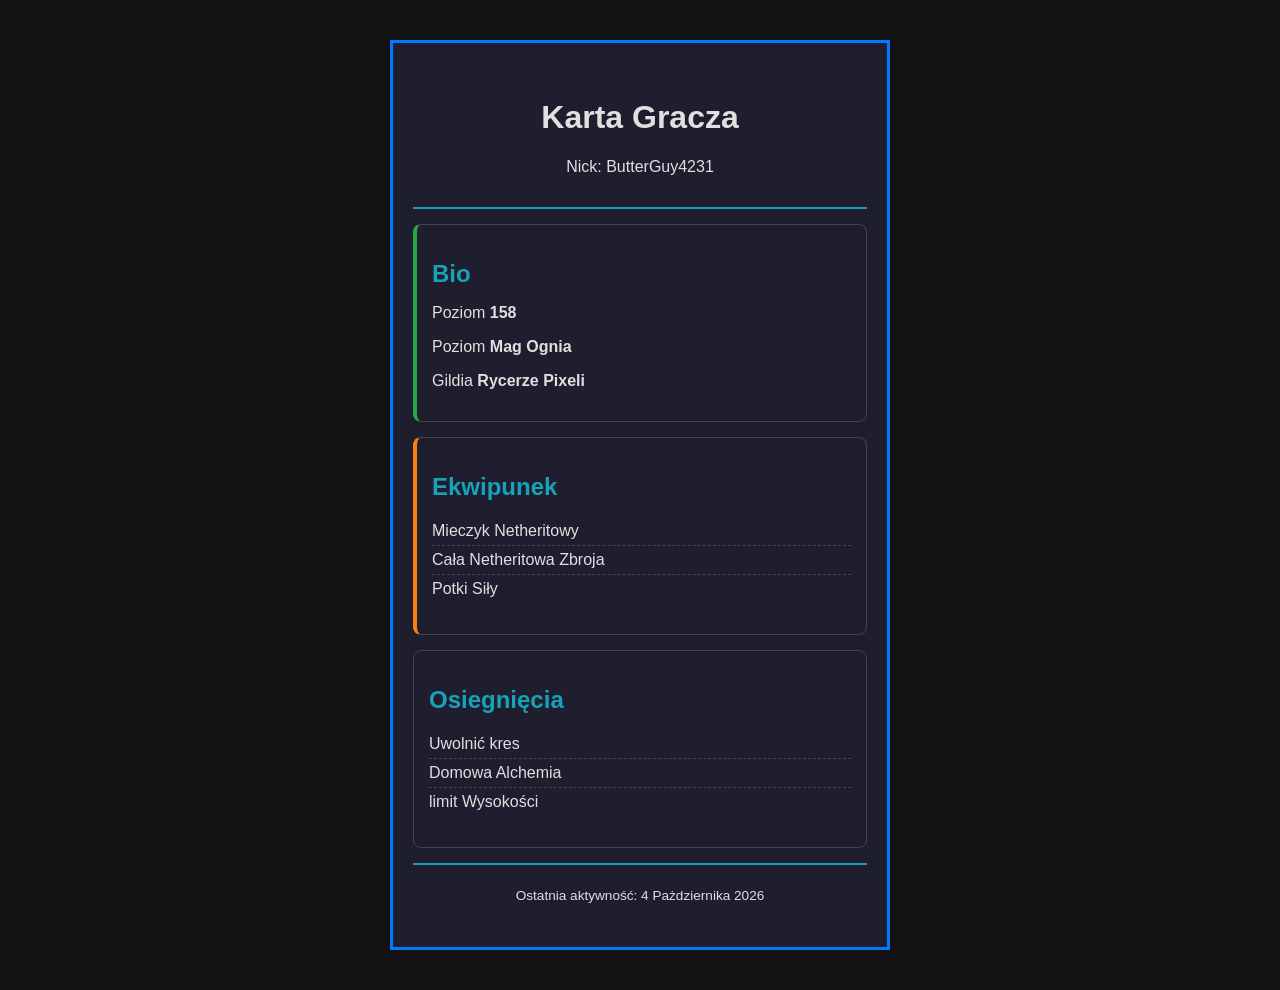
<file: lekcja3/index.html>
<!DOCTYPE html>
<html lang="pl">
<head>
  <meta charset="UTF-8">
  <meta name="viewport" content="width=device-width, initial-scale=1.0">
  <title>Karta Gracza</title>
  <link rel="stylesheet" href="style.css">
</head>
<body>
  <main class="player-card">

    
    <!-- TODO: dodaj sekcje karty gracza -->
    <header class="card-header">
      <h1>Karta Gracza</h1>
      <p>Nick: <span class="highlight"></span>
      ButterGuy4231
      </p>
    </header>
    <section class="card-section bio">
      <h2>Bio</h2>
      <p>Poziom <strong>158</strong></p>
      <p>Poziom <strong>Mag Ognia</strong></p>
      <p>Gildia <strong>Rycerze Pixeli</strong></p>
    </section>
    <section class="card-section equipment">
      <h2>Ekwipunek</h2>
      <ul>
        <li>Mieczyk Netheritowy</li>
        <li>Cała Netheritowa Zbroja</li>
        <li>Potki Siły</li>
      </ul>
    </section>
    <section class="card-section Achievements">
      <h2>Osiegnięcia</h2>
      <ul>
        <li>Uwolnić kres</li>
        <li>Domowa Alchemia</li>
        <li>limit Wysokości</li>
      </ul>
    </section>
    <footer class="card-footer">
      <p>
        Ostatnia aktywność:
        <time datetime="2026-10-09">4 Pażdziernika 2026</time>
      </p>
    </footer>
  </main>
</body>
</html>
</file>
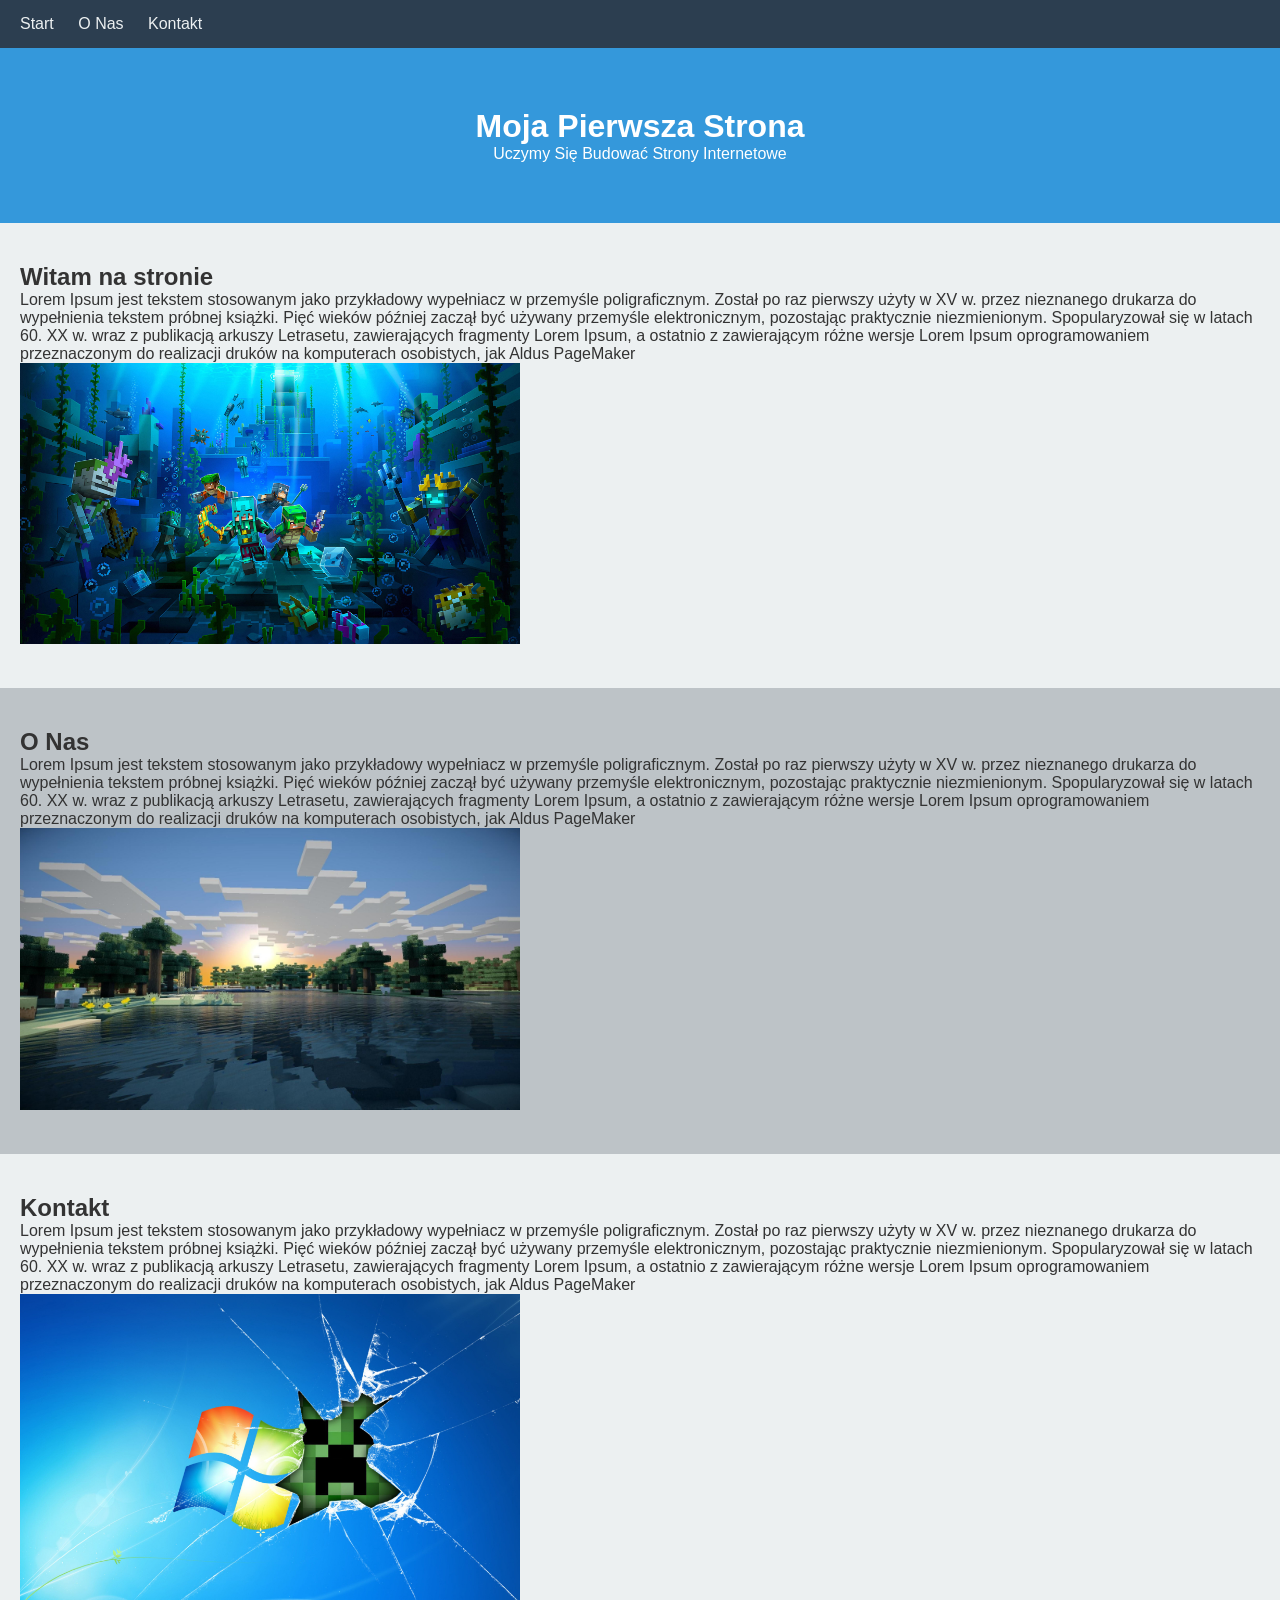
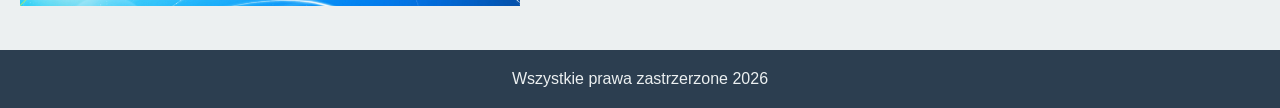
<file: lekcja4/index.html>
<!DOCTYPE html>
<html lang="pl">
<head>
  <meta charset="UTF-8">
  <meta name="viewport" content="width=device-width, initial-scale=1.0">
  <title>Moja strona</title>
  <link rel="stylesheet" href="style.css">
</head>
<body>
  <nav>
    <a href="#start">Start</a>
    <a href="#o-nas">O Nas</a>
    <a href="#kontakt">Kontakt</a>
  </nav>

  <header>
    <h1>Moja Pierwsza Strona</h1>
    <p>Uczymy Się Budować Strony Internetowe</p>
  </header>

  <section id="start" class="light">
    <h2>Witam na stronie</h2>
    <p>
      Lorem Ipsum jest tekstem stosowanym jako przykładowy wypełniacz w przemyśle poligraficznym.
       Został po raz pierwszy użyty w XV w. przez nieznanego drukarza do wypełnienia tekstem próbnej książki.
       Pięć wieków później zaczął być używany przemyśle elektronicznym, pozostając praktycznie niezmienionym.
       Spopularyzował się w latach 60. XX w. wraz z publikacją arkuszy Letrasetu,
       zawierających fragmenty Lorem Ipsum,
       a ostatnio z zawierającym różne wersje Lorem Ipsum oprogramowaniem przeznaczonym do realizacji druków na komputerach osobistych,
       jak Aldus PageMaker
      
    </p>
    <img src="images/wp12583037-3373077672.jpg" width="500">
  </section>

  <section id="o-nas" class="dark">
    <h2>O Nas</h2>
    <p>
      Lorem Ipsum jest tekstem stosowanym jako przykładowy wypełniacz w przemyśle poligraficznym.
       Został po raz pierwszy użyty w XV w. przez nieznanego drukarza do wypełnienia tekstem próbnej książki.
       Pięć wieków później zaczął być używany przemyśle elektronicznym, pozostając praktycznie niezmienionym.
       Spopularyzował się w latach 60. XX w. wraz z publikacją arkuszy Letrasetu,
       zawierających fragmenty Lorem Ipsum,
       a ostatnio z zawierającym różne wersje Lorem Ipsum oprogramowaniem przeznaczonym do realizacji druków na komputerach osobistych,
       jak Aldus PageMaker
      
    </p>
    <img src="images/wp5961273-3332401426.jpg" width="500">
    </section>
  <section id="Kontakt" class="light">
    <h2>Kontakt</h2>
    <p>
      Lorem Ipsum jest tekstem stosowanym jako przykładowy wypełniacz w przemyśle poligraficznym.
       Został po raz pierwszy użyty w XV w. przez nieznanego drukarza do wypełnienia tekstem próbnej książki.
       Pięć wieków później zaczął być używany przemyśle elektronicznym, pozostając praktycznie niezmienionym.
       Spopularyzował się w latach 60. XX w. wraz z publikacją arkuszy Letrasetu,
       zawierających fragmenty Lorem Ipsum,
       a ostatnio z zawierającym różne wersje Lorem Ipsum oprogramowaniem przeznaczonym do realizacji druków na komputerach osobistych,
       jak Aldus PageMaker
      
    </p>
    <img src="images/wp7842586.jpg" width="500">
  </section>

  <footer>Wszystkie prawa zastrzerzone 2026</footer>

</body>
</html>
</file>
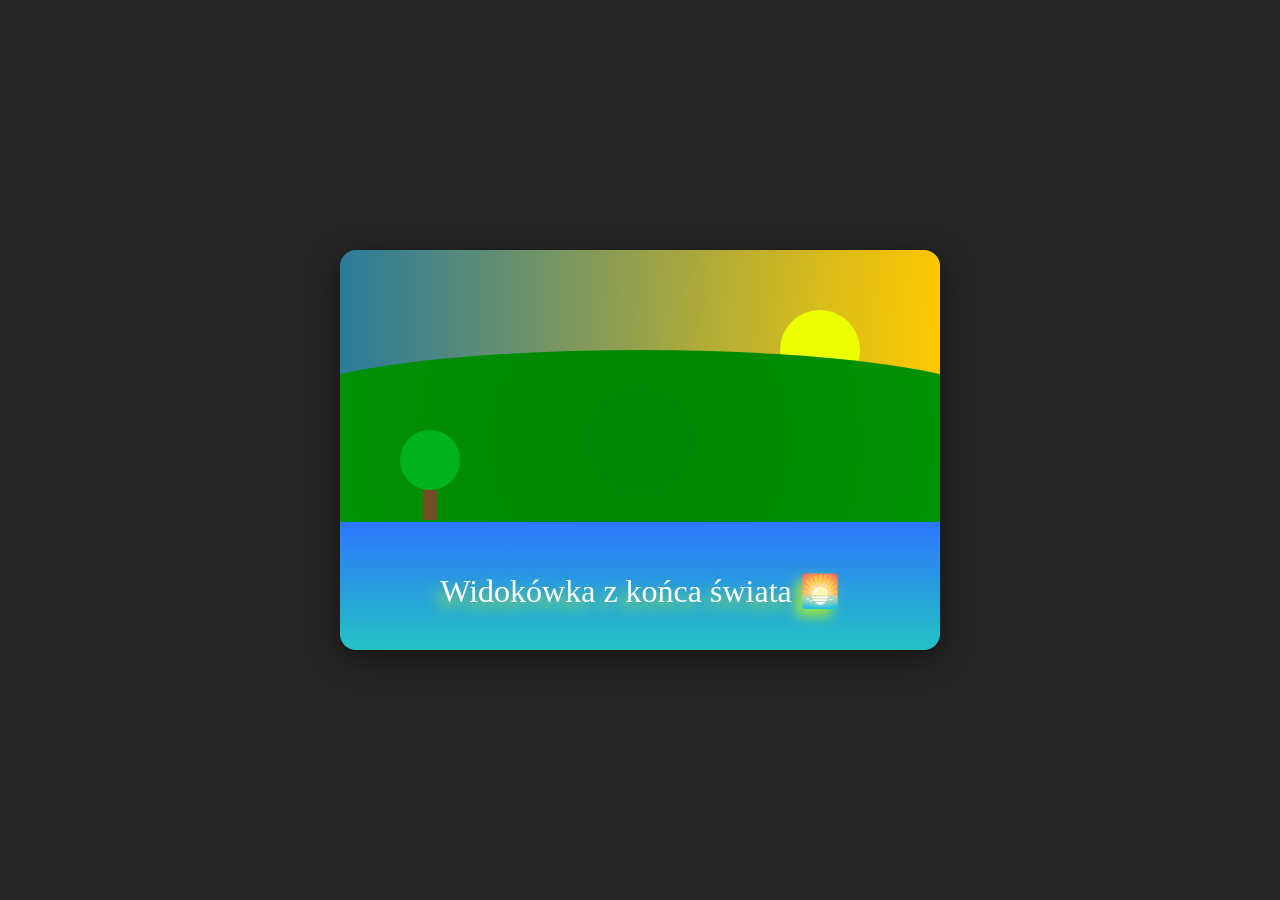
<file: lekcja5/index.html>
<!DOCTYPE html>
<html lang="pl">
<head>
  <meta charset="UTF-8">
  <meta name="viewport" content="width=device-width, initial-scale=1.0">
  <title>Pocztówka CSS</title>
  <link rel="stylesheet" href="style.css">
</head>
<body>
  <div class="postcard">
    <div class="sky"></div>
    <div class="sun"></div>
    <div class="hills"></div>
    <div class="water"></div>
    <div class="tree">
      <div class="tree-top"></div>
      <div class="tree-trunk"></div>
    </div>
    <div class="text-overlay">Widokówka z końca świata 🌅</div>
  </div>
</body>
</html>
</file>
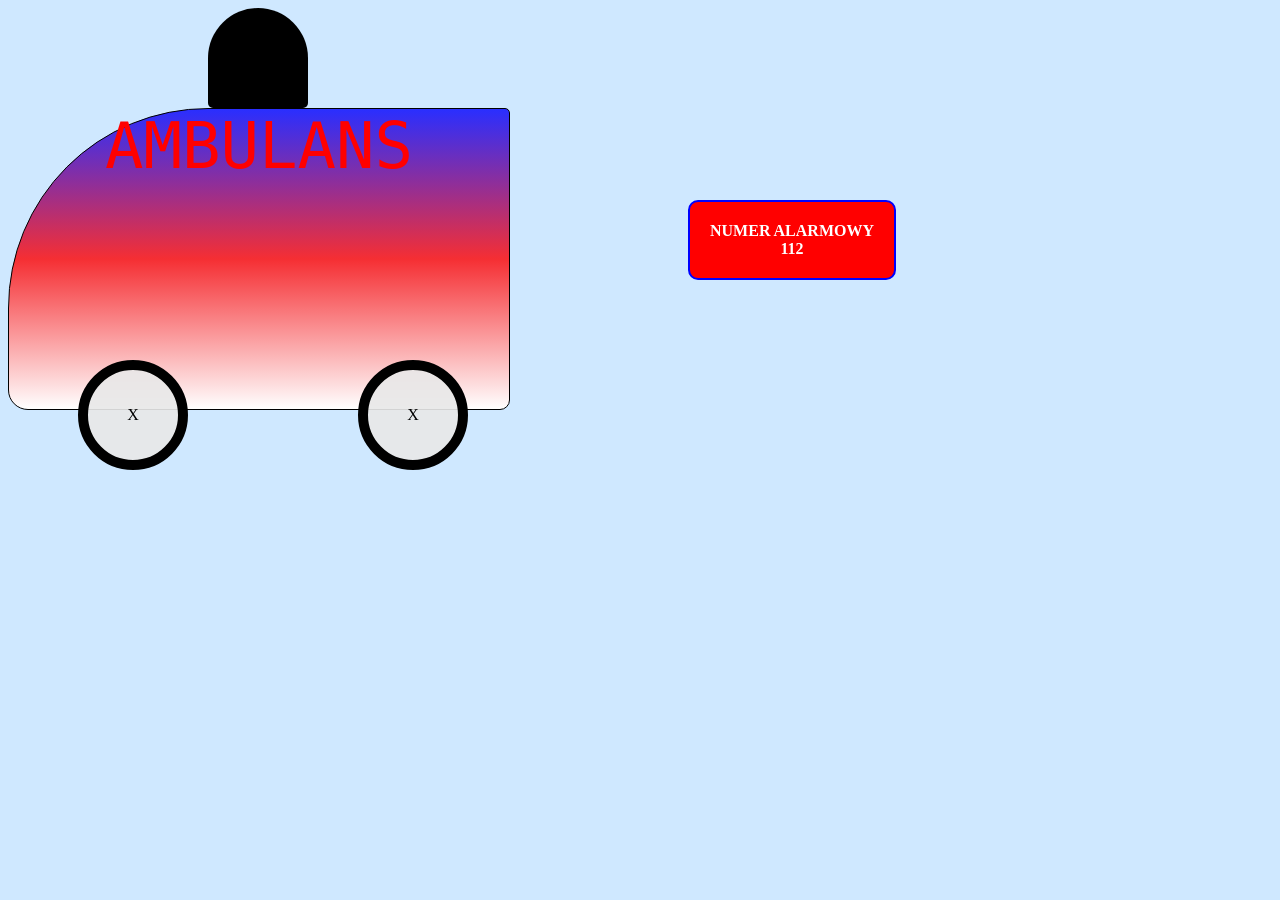
<file: lekcja7/index.html>
<!DOCTYPE html>
<html lang="pl">
<head>
	<meta charset="utf-8">
	<link rel="stylesheet" href="style.css">
</head>
<body>
	<div id="siren"></div>
	<div id="ambulance">AMBULANS</div>
	<div id="wheel-front" class="wheel"><br /><br />X</div>
	<div id="wheel-back" class="wheel"><br /><br />X</div>
	<div id="emergency">NUMER ALARMOWY<br />112</div>
</body>
</html>
</file>
<file: lekcja3/style.css>
/* === Reset i zmienne === */
:root {
	--color-primary: #007bff;
	--color-accent: #17a2b8;
	--color-highlight: #ffc107;
	--color-bg: #1e1e2e;
	--color-text: #e0e0e0;
	--color-border: #444;
}
*,
*::before,
*::after {
	box-sizing: border-box;
}
body {
	margin: 0;
	padding: 0;
	font-family: "Segoe UI", Tahoma, Geneva, Verdana, sans-serif;
	background-color: #121212;
	color: var(--color-text);
}
.player-card {
	max-width: 500px;
	margin: 40px auto;
	padding: 20px;
	border: 3px solid var(--color-primary);
	background-color: var(--color-bg);
	transition: transform 0.2s ease;
}
.player-card:hover {
	transform: scale(1.01);
}
.card-header {
	padding: 15px;
	margin-bottom: 15px;
	border-bottom: 2px solid var(--color-accent);
	text-align: center;
}
.card-section {
	padding: 15px;
	margin-bottom: 15px;
	border: 1px solid var(--color-border);
	border-radius: 8px;
}
.card-section:hover {
	border-color: var(--color-primary);
	box-shadow: 0 0 10px rgba(0, 123, 255, 0.3);
}
.card-section h2 {
	margin-bottom: 10px;
	color: var(--color-accent);
}
.bio {
	border-left: 4px solid #28a745;
}
.equipment {
	border-left: 4px solid #fd7e14;
}
.achievements {
	border-left: 4px solid #6f42c1;
}
.card-section ul {
	list-style: none;
	padding-left: 0;
}
.card-section li {
	padding: 5px 0;
	border-bottom: 1px dashed var(--color-border);
}
.card-section li:last-child {
	border-bottom: none;
}
.card-section li:hover {
	background-color: rgba(255, 255, 255, 0.05);
	padding-left: 5px;
}
.highlight {
	color: var(--color-highlight);
	font-weight: bold;
}
.card-footer {
	padding: 10px;
	margin-top: 15px;
	border-top: 2px solid var(--color-accent);
	text-align: center;
	font-size: 0.85em;
}
.achievements details {
	margin-top: 10px;
	padding: 10px;
	border: 1px dashed var(--color-border);
	border-radius: 5px;
}
.achievements summary {
	cursor: pointer;
	color: var(--color-accent);
	font-weight: bold;
}
.achievements summary:hover {
	color: var(--color-highlight);
}
</file>
<file: lekcja4/style.css>
* {
  margin: 0;
  padding: 0;
  box-sizing: border-box;
}

html {
  scroll-behavior: smooth;
}

body {
  font-family: Arial, sans-serif;
  color: #333;
}

nav {
  background-color: #2c3e50;
  padding: 15px 20px;
  position: sticky;
  top: 0;
}

nav a {
  color: #ecf0f1;
  text-decoration: none;
  margin-right: 20px;
  font-size: 16px;
  transition: transform 0.2s ease, color 0.2s ease;
  display: inline-block;
}

nav a:hover {
  color: #3498db;
  transform: scale(1.10)
}

header {
  background-color: #3498db;
  color: white;
  padding: 60px 20px;
  text-align: center;
}

section {
  padding: 40px 20px;
}

.light {
  background-color: #ecf0f1;
}

.dark {
  background-color: #bdc3c7;
}

footer {
  background-color: #2c3e50;
  color: #ecf0f1;
  padding: 20px;
  text-align: center;
}

section:hover {
  box-shadow: inset 0 0 15px rgba(52, 152, 219, 0.6);
}
</file>
<file: lekcja5/style.css>
* {
  margin: 0;
  padding: 0;
  box-sizing: border-box;
}

body {
  display: flex;
  justify-content: center;
  align-items: center;
  min-height: 100vh;
  background-color: hsl(0, 0%, 15%);
}

.postcard {
  position: relative;
  width: 600px;
  height: 400px;
  overflow: hidden;
  border-radius: 16px;
  box-shadow: 0 8px 32px rgba(0, 0, 0, 0.5);
}

.sky {
  position: absolute;
  top: 0;
  left: 0;
  width: 100%;
  height: 65%;
  /* TODO: background sky gradient */
  background: linear-gradient(90deg, rgba(42, 123, 155, 1) 0%, rgba(255, 195, 0, 1) 100%);
}
.sun {
  position: absolute;
  top: 60px;
  right: 80px;
  width: 80px;
  height: 80px;
  /* TODO: sun shape and glow */
  border-radius: 200px 200px 200px 200px;
-webkit-border-radius: 200px 200px 200px 200px;
-moz-border-radius: 200px 200px 200px 200px;
background: #ebff00;
  /* TODO: sun color experiment */
  box-shadow: 20px 18px 400px 20px rgba(249,255,0,1);
-webkit-box-shadow: 20px 18px 400px 20px rgba(249,255,0,1);
-moz-box-shadow: 20px 18px 400px 20px rgba(249,255,0,1);
}

.hills {
  position: absolute;
  bottom: 30%;
  left: -10%;
  width: 120%;
  height: 45%;
  /* TODO: hills shape */
  background: radial-gradient(circle,rgba(0, 133, 4, 1) 0%, rgba(0, 148, 5, 1) 100%);
  border-radius: 50% 50% 0 0 / 30% 30% 0 0;
}

.water {
  position: absolute;
  bottom: 0;
  left: 0;
  width: 100%;
  height: 32%;
  /* TODO: water color and transparency */
  background: linear-gradient(0deg,rgba(34, 195, 195, 1) 0%, rgba(45, 118, 253, 1) 100%);
}

.text-overlay {
  position: absolute;
  bottom: 40px;
  left: 0;
  width: 100%;
  text-align: center;
  font-family: Georgia, serif;
  /* TODO: text styling and shadow */
  text-shadow: -6px 7px 13px rgba(203,255,0,0.75);
  color: hsl(0, 0%, 100%);
  font-size: 2rem;
  /* TODO: text color experiment */
}

.tree-top{
  border-radius: 50%;
  background: hsl(130, 100%, 35%);
  width: 60px;
  height: 60px;
}

.tree-trunk{
  width: 14px;
  height: 30px;
  background: hsl(30, 50%, 30%);
  margin: auto;
}

.tree{
  position: absolute;
  left: 10%;
  top: 45%;
}
</file>
<file: lekcja7/style.css>
body {
	background-color: #cfe8ff;
}

#ambulance {
	/* TODO: dodaj rozmiar, ramkę, zaokrąglenia, stylowanie napisu i gradient w tle */
	width: 500px;
	height: 300px;
	border: 1px solid black;
	border-radius: 200px 5px 10px 20px;
	text-align: center;
	color: red;
	font-family: monospace;
	font-size: 64px;
	/*background: linear-gradient(0deg, blue 0% 33.33%, red 33.33% 66.66%, white 66.66% 100%);*/
	background: linear-gradient(0deg, white 0%, rgba(255,0,0,0.8) 50%, rgba(0,0,255,0.8) 100%);
}

.wheel {
	/* TODO: zrób z kwadratu koło z grubą ramką i uruchom animację spin */
	width: 90px;
	height: 90px;
	background: #e8e8e8e8;
	border: 10px solid black;
	text-align: center;
	border-radius: 100px;
	animation: spin 1s linear infinite;

}


#wheel-front {
	/* TODO: ustaw pozycję przedniego koła */
	position: relative;
	bottom: 50px;
	left: 70px;

}

#wheel-back {
	/* TODO: ustaw pozycję tylnego koła */
	position: relative;
	bottom: 160px;
	left: 350px;
	
}

@keyframes spin {
	/* TODO: opisz pełny obrót od 0 do 360 stopni */
	from {
		transform: rotate(0deg);
	}
	to {
		transform: rotate(360deg);
	}
}

#siren {
	/* TODO: nadaj syrenie rozmiar, czarne tło i zaokrąglony górny brzeg */
	position: relative;
	left: 200px;
	width: 100px;
	height: 100px;
	background-color: black;
	border-radius: 50px 50px 5px 5px;
}

#siren:hover {
	/* TODO: uruchom animację siren po najechaniu myszką */
	animation: siren 1s infinite;

}

@keyframes siren {
	/* TODO: opisz zmianę koloru tła od czarnego, przez niebieski, do czerwonego */
	0% {background-color: red;}
	50% {background-color: blue;}
	100% {background-color: red;}
}

#emergency {
	/* TODO: ustaw czerwoną tabliczkę z niebieską ramką i włącz płynne przejście */
	position: absolute;
	right: 30%;
	top: 200px;
	padding: 20px;
	background-color: red;
	color: white;
	font-weight: bold;
	text-align: center;
	border: 2px solid blue;
	border-radius: 10px;
	transition: transform 1s;
}

#emergency:hover {
	/* TODO: powiększ tabliczkę po najechaniu myszką */
	transform: scale(1.25)
}
</file>
